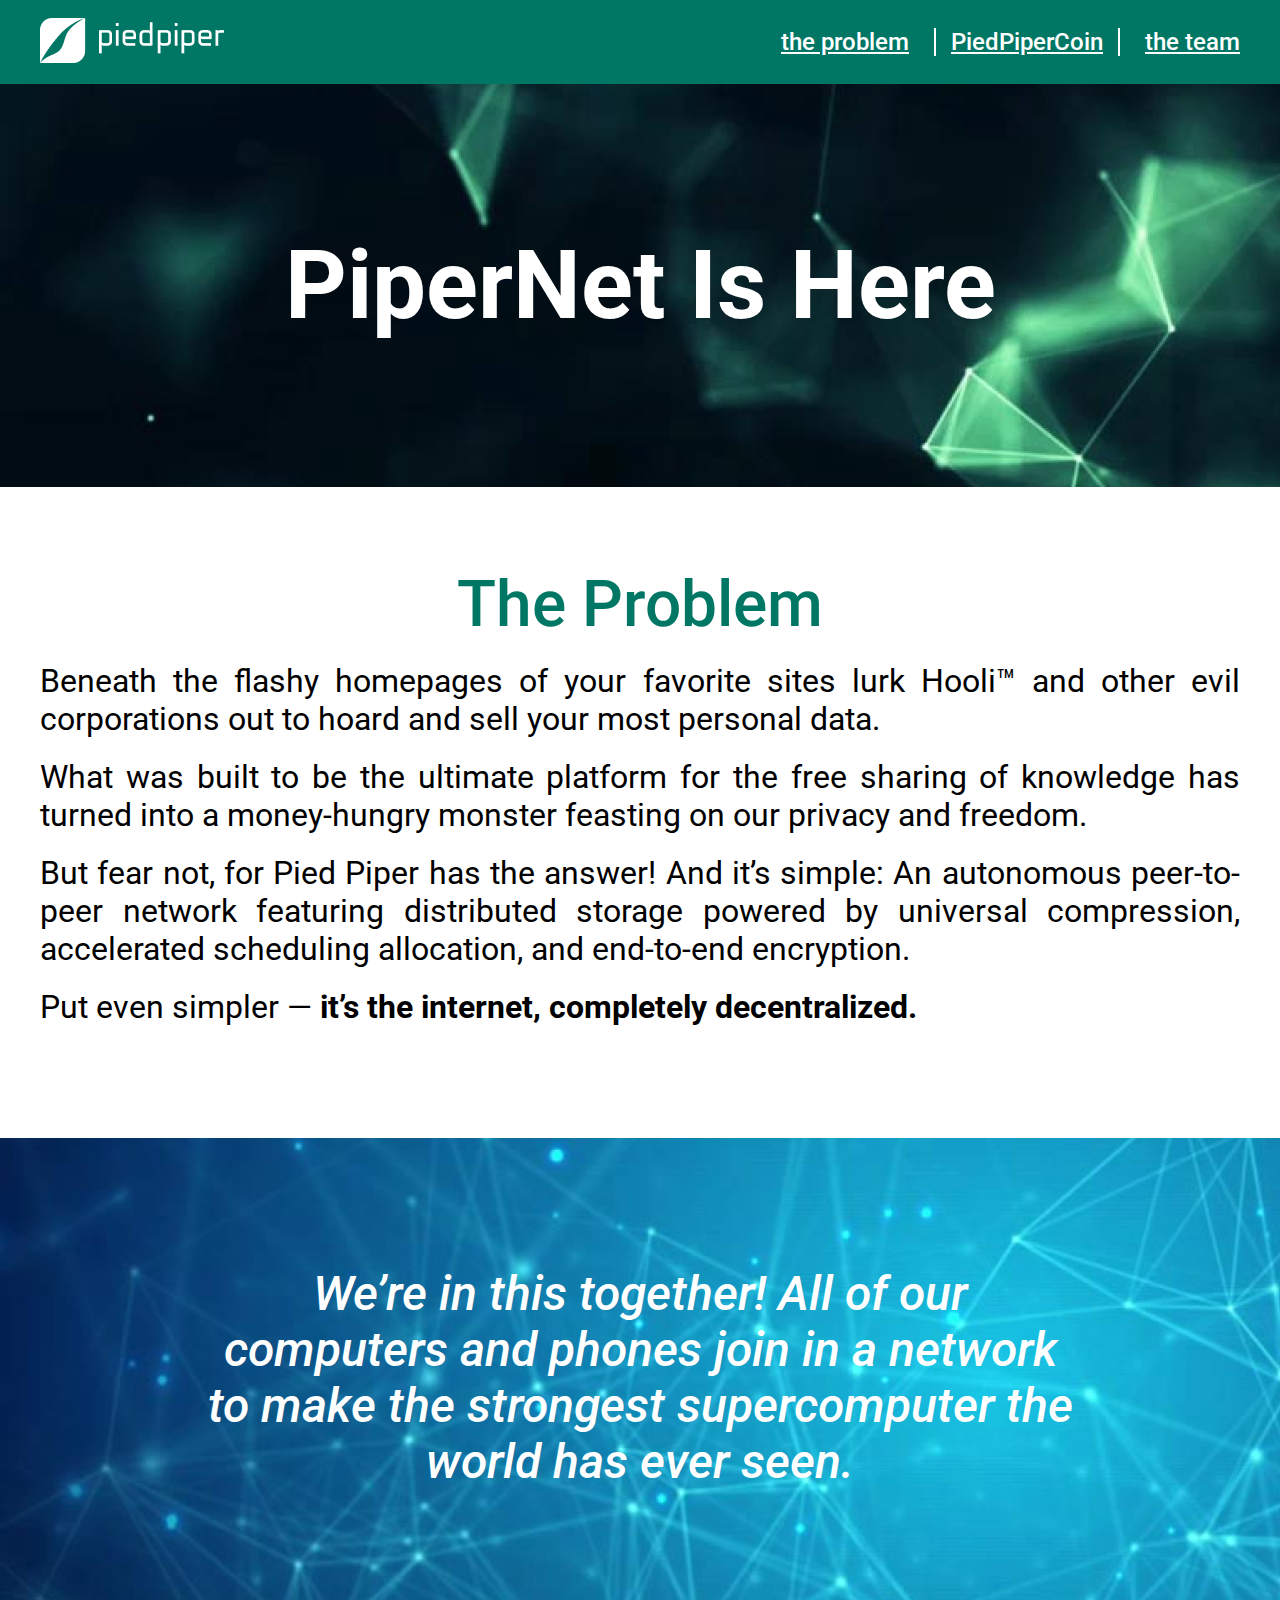
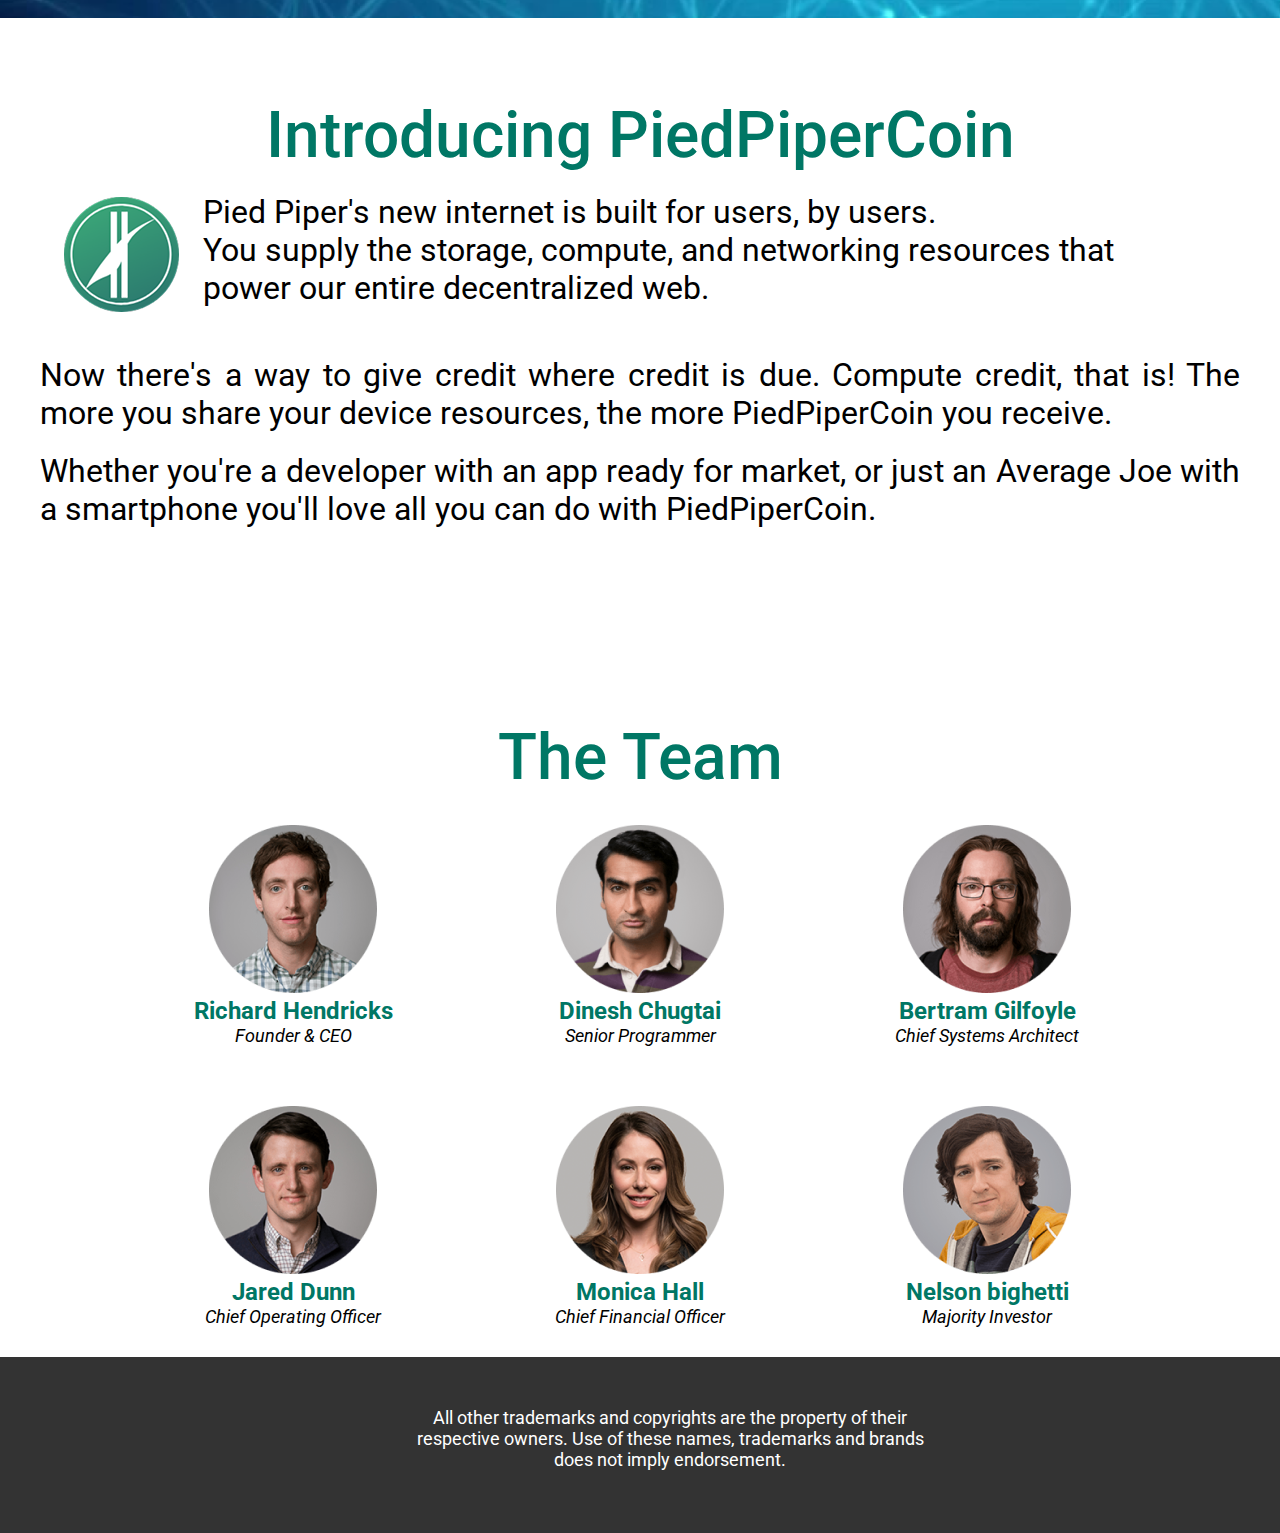
<file: index.html>
<!DOCTYPE html>
<html lang="en">

<head>
    <meta charset="UTF-8">
    <meta http-equiv="X-UA-Compatible" content="IE=edge">
    <meta name="viewport" content="width=device-width, initial-scale=1.0">
    <title>Pipernet</title>
    <link rel="stylesheet" href="pipernet.css">
    <link rel="icon" href="./picture/favicon.ico">

    <link rel="preconnect" href="https://fonts.googleapis.com">
    <link rel="preconnect" href="https://fonts.gstatic.com" crossorigin>
    <link href="https://fonts.googleapis.com/css2?family=Roboto:ital,wght@0,100..900;1,100..900&display=swap"
        rel="stylesheet">

    <script defer src="./js/header-menu.js"></script>
</head>

<body>
    <div class="main_wrapper">

        <header class="header">
            <div class="header__content">
                <div class="image">
                    <a href="piepernet.html">
                        <img class="logo" src="picture/logo.png">
                    </a>
                </div>


                <button class="header__burger-btn" id="burger">
                    <span></span><span></span><span></span>
                </button>

                <nav class="nav">
                    <ul class="menu__list">
                        <li class="menu__link">
                            <a href="#problem" class="problem"> the problem </a>
                        </li>
                        <li class="menu__link">
                            <a href="#coin" class="coin"> PiedPiperCoin</a>
                        </li>
                        <li class="menu__link">
                            <a href="#team" class="tean"> the team </a>
                        </li>
                    </ul>
                </nav>
            </div>
        </header>

        <main class="main">

            <section class="title">
                <div class="here">
                    <h1> PiperNet Is Here </h1>
                </div>
            </section>

            <section id="problem" class="mean__content marginTop">
                <h2 class="slyleh"> The Problem </h2>
                <div class="text">
                    <p>
                        Beneath the flashy homepages of your favorite sites lurk Hooli™ and other evil corporations
                        out
                        to hoard and sell your most personal data.
                    </p>
                    <p>
                        What was built to be the ultimate platform for the free sharing of knowledge has turned into
                        a
                        money-hungry monster feasting on our privacy and freedom.
                    </p>
                    <p>
                        But fear not, for Pied Piper has the answer! And it’s simple: An autonomous peer-to-peer
                        network
                        featuring distributed storage powered by universal compression, accelerated scheduling
                        allocation, and end-to-end encryption.
                    </p>
                    <p>
                        Put even simpler — <strong> it’s the internet, completely decentralized. </strong>
                    </p>
                </div>
            </section>

            <section class="citate">
                <p class="pcitate">
                    We’re in this together! All of our <br>
                    computers and phones join in a network <br>
                    to make the strongest supercomputer the <br>
                    world has ever seen.
                </p>
            </section>

            <section id="coin" class="mean__content marginTop">
                <h2 class="slyleh"> Introducing PiedPiperCoin </h2>

                <div class="textlogo">
                    <img src="./picture/PPCLogo.png" class="logomeantwo" alt="">
                    <div class="text">
                        <p> Pied Piper's new internet is built for users, by users. <br>
                            You supply the storage, compute, and networking resources that <br>
                            power our entire decentralized web.
                        </p>
                    </div>
                </div>

                <div class="text">
                    <p>
                        Now there's a way to give credit where credit is due. Compute credit, that is! The more you
                        share your device resources, the more PiedPiperCoin you receive.
                    </p>
                    <p>
                        Whether you're a developer with an app ready for market, or just an Average Joe with a
                        smartphone you'll love all you can do with PiedPiperCoin.
                    </p>
                </div>
            </section>

            <section id="team" class="team__block__content marginTop">
                <h2 class="slyleh"> The Team </h2>

                <div class="team">

                    <div class="elem">
                        <img class="teamphoto" src="./picture/team/team1.png" alt="1" />
                        <h3 class="flname">Richard Hendricks</h3>
                        <p class="worker"> Founder & CEO</p>
                    </div>

                    <div class="elem">
                        <img class="teamphoto" src="./picture/team/team2.png" alt="2" />
                        <h3 class="flname"> Dinesh Chugtai </h3>
                        <p class="worker"> Senior Programmer</p>
                    </div>

                    <div class="elem">
                        <img class="teamphoto" src="./picture/team/team3.png" alt="3" />
                        <h3 class="flname"> Bertram Gilfoyle</h3>
                        <p class="worker">Chief Systems Architect</p>
                    </div>

                    <div class="elem">
                        <img class="teamphoto" src="./picture/team/team4.png" alt="4" />
                        <h3 class="flname"> Jared Dunn</h3>
                        <p class="worker">Chief Operating Officer</p>
                    </div>

                    <div class="elem">
                        <img class="teamphoto" src="./picture/team/team5.png" alt="5" />
                        <h3 class="flname"> Monica Hall</h3>
                        <p class="worker">Chief Financial Officer</p>
                    </div>

                    <div class="elem">
                        <img class="teamphoto" src="./picture/team/team6.png" alt="6" />
                        <h3 class="flname"> Nelson bighetti</h3>
                        <p class="worker">Majority Investor</p>
                    </div>
                </div>
            </section>

        </main>

        <footer class="footer">
            <div class="footer__content">
                <div class="par-footer">
                    All other trademarks and copyrights are the property of their <br>
                    respective owners. Use of these names, trademarks and brands <br>
                    does not imply endorsement.
                </div>
            </div>
        </footer>

    </div>
</body>
</file>
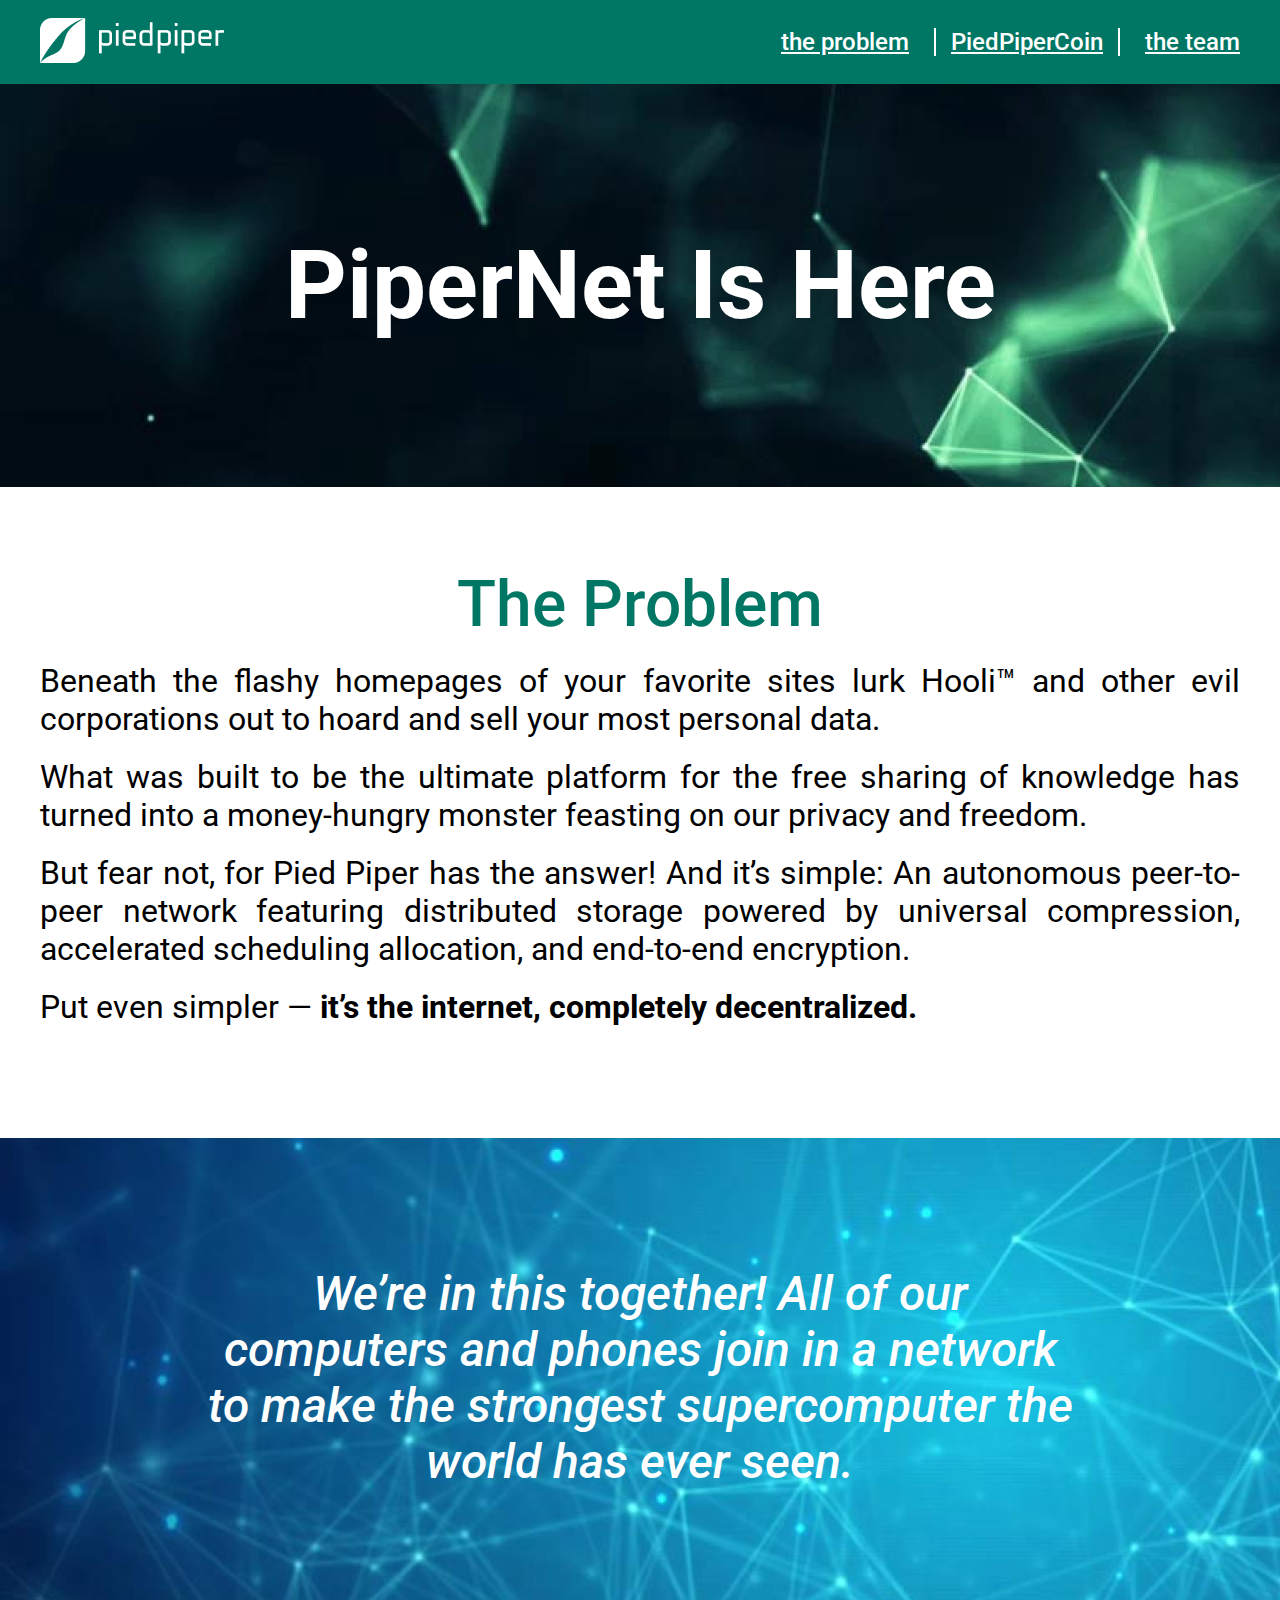
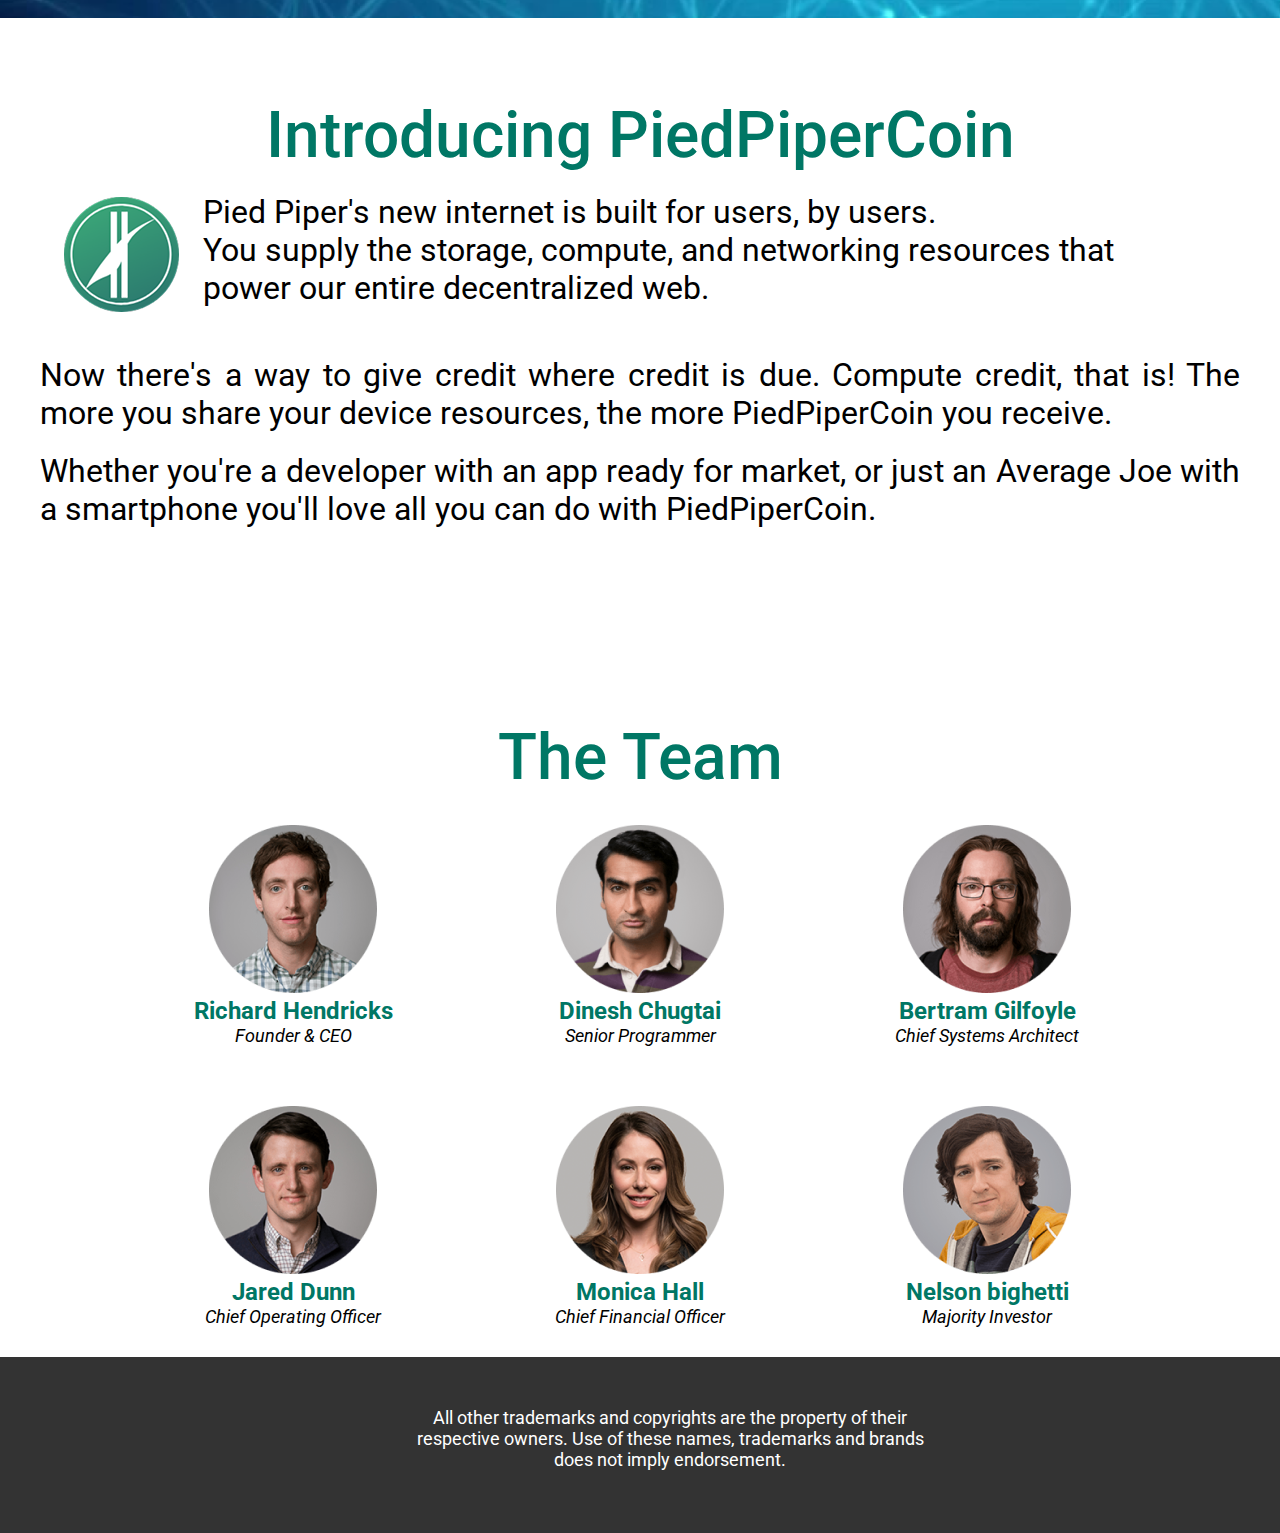
<file: piepernet.html>
<!DOCTYPE html>
<html lang="en">

<head>
    <meta charset="UTF-8">
    <meta http-equiv="X-UA-Compatible" content="IE=edge">
    <meta name="viewport" content="width=device-width, initial-scale=1.0">
    <title>Pipernet</title>
    <link rel="stylesheet" href="pipernet.css">
    <link rel="icon" href="./picture/favicon.ico">

    <link rel="preconnect" href="https://fonts.googleapis.com">
    <link rel="preconnect" href="https://fonts.gstatic.com" crossorigin>
    <link href="https://fonts.googleapis.com/css2?family=Roboto:ital,wght@0,100..900;1,100..900&display=swap"
        rel="stylesheet">

    <script defer src="./js/header-menu.js"></script>
</head>

<body>
    <div class="main_wrapper">

        <header class="header">
            <div class="header__content">
                <div class="image">
                    <a href="piepernet.html">
                        <img class="logo" src="picture/logo.png">
                    </a>
                </div>


                <button class="header__burger-btn" id="burger">
                    <span></span><span></span><span></span>
                </button>

                <nav class="nav">
                    <ul class="menu__list">
                        <li class="menu__link">
                            <a href="#problem" class="problem"> the problem </a>
                        </li>
                        <li class="menu__link">
                            <a href="#coin" class="coin"> PiedPiperCoin</a>
                        </li>
                        <li class="menu__link">
                            <a href="#team" class="tean"> the team </a>
                        </li>
                    </ul>
                </nav>
            </div>
        </header>

        <main class="main">

            <section class="title">
                <div class="here">
                    <h1> PiperNet Is Here </h1>
                </div>
            </section>

            <section id="problem" class="mean__content marginTop">
                <h2 class="slyleh"> The Problem </h2>
                <div class="text">
                    <p>
                        Beneath the flashy homepages of your favorite sites lurk Hooli™ and other evil corporations
                        out
                        to hoard and sell your most personal data.
                    </p>
                    <p>
                        What was built to be the ultimate platform for the free sharing of knowledge has turned into
                        a
                        money-hungry monster feasting on our privacy and freedom.
                    </p>
                    <p>
                        But fear not, for Pied Piper has the answer! And it’s simple: An autonomous peer-to-peer
                        network
                        featuring distributed storage powered by universal compression, accelerated scheduling
                        allocation, and end-to-end encryption.
                    </p>
                    <p>
                        Put even simpler — <strong> it’s the internet, completely decentralized. </strong>
                    </p>
                </div>
            </section>

            <section class="citate">
                <p class="pcitate">
                    We’re in this together! All of our <br>
                    computers and phones join in a network <br>
                    to make the strongest supercomputer the <br>
                    world has ever seen.
                </p>
            </section>

            <section id="coin" class="mean__content marginTop">
                <h2 class="slyleh"> Introducing PiedPiperCoin </h2>

                <div class="textlogo">
                    <img src="./picture/PPCLogo.png" class="logomeantwo" alt="">
                    <div class="text">
                        <p> Pied Piper's new internet is built for users, by users. <br>
                            You supply the storage, compute, and networking resources that <br>
                            power our entire decentralized web.
                        </p>
                    </div>
                </div>

                <div class="text">
                    <p>
                        Now there's a way to give credit where credit is due. Compute credit, that is! The more you
                        share your device resources, the more PiedPiperCoin you receive.
                    </p>
                    <p>
                        Whether you're a developer with an app ready for market, or just an Average Joe with a
                        smartphone you'll love all you can do with PiedPiperCoin.
                    </p>
                </div>
            </section>

            <section id="team" class="team__block__content marginTop">
                <h2 class="slyleh"> The Team </h2>

                <div class="team">

                    <div class="elem">
                        <img class="teamphoto" src="./picture/team/team1.png" alt="1" />
                        <h3 class="flname">Richard Hendricks</h3>
                        <p class="worker"> Founder & CEO</p>
                    </div>

                    <div class="elem">
                        <img class="teamphoto" src="./picture/team/team2.png" alt="2" />
                        <h3 class="flname"> Dinesh Chugtai </h3>
                        <p class="worker"> Senior Programmer</p>
                    </div>

                    <div class="elem">
                        <img class="teamphoto" src="./picture/team/team3.png" alt="3" />
                        <h3 class="flname"> Bertram Gilfoyle</h3>
                        <p class="worker">Chief Systems Architect</p>
                    </div>

                    <div class="elem">
                        <img class="teamphoto" src="./picture/team/team4.png" alt="4" />
                        <h3 class="flname"> Jared Dunn</h3>
                        <p class="worker">Chief Operating Officer</p>
                    </div>

                    <div class="elem">
                        <img class="teamphoto" src="./picture/team/team5.png" alt="5" />
                        <h3 class="flname"> Monica Hall</h3>
                        <p class="worker">Chief Financial Officer</p>
                    </div>

                    <div class="elem">
                        <img class="teamphoto" src="./picture/team/team6.png" alt="6" />
                        <h3 class="flname"> Nelson bighetti</h3>
                        <p class="worker">Majority Investor</p>
                    </div>
                </div>
            </section>

        </main>

        <footer class="footer">
            <div class="footer__content">
                <div class="par-footer">
                    All other trademarks and copyrights are the property of their <br>
                    respective owners. Use of these names, trademarks and brands <br>
                    does not imply endorsement.
                </div>
            </div>
        </footer>

    </div>
</body>
</file>
<file: pipernet.css>
* {
    margin: 0;
    padding: 0;
}

html,
body {
    height: 100%;
    background: #ffffff;
    font-family: "Roboto", sans-serif;
    font-weight: 300;
    color: #060606;
}

[class*="__content"] {
    max-width: 1200px;
    margin: 0 auto;
    padding: 0px 15px;
}

.main_wrapper {
    min-height: 100%;
    width: 100%;
    margin: 0 auto;
    display: flex;
    flex-direction: column;
    overflow: clip;
}

.main {
    flex: 1 1 auto;
    display: flex;
    flex-direction: column;
    align-items: center;
}

/* ############################################################# */
/* header ###################################################### */
.header {
    position: fixed;
    top: 0;
    left: 0;
    z-index: 0;
    height: 84px;
    width: 100%;
    background: #007765;
}

.header__content {
    max-width: 1200px;
    height: 100%;
    margin: 0 auto;
    display: flex;
    justify-content: space-between;
    align-items: center;
    flex-direction: row;
}

.image {
    display: flex;
    justify-content: center;
    align-items: center;
    z-index: 4;
}

.nav {
    display: flex;
    justify-content: center;
    align-items: center;
}

.nav a {
    font-family: 'Roboto';
    font-style: normal;
    font-weight: 500;
    font-size: 24px;

    color: #FFFFFF;
    justify-content: right;
    text-align: right;
}

.menu__list {
    display: flex;
    justify-content: center;
    align-items: center;
    flex-direction: row;
}

.menu__link {
    display: flex;
    align-items: center;
    justify-content: center;
    text-align: center;
    text-decoration: none;
    list-style-type: none;
}

.coin {
    margin: 0 10px;
}

.coin::before {
    content: '';
    width: 1px;
    height: 29px;
    background: #ffffff;
    margin: 0 15px;
    padding: 0 1px;
}

.coin::after {
    content: '';
    width: 1px;
    height: 29px;
    background: #ffffff;
    margin: 0 15px;
    padding: 0 1px;
}

/* burger ##################################### */

.header__burger-btn {
    width: 48px;
    height: 48px;
    border: none;
    background: #007765;
    position: relative;
    display: none;
    z-index: 6;
}

.header__burger-btn span {
    position: absolute;
    width: 40px;
    height: 4px;
    background: #022203;
    left: 2px;
    transition: transform .5s, opacity .5, background-color .5s;
}

.header__burger-btn span:nth-child(1) {
    transform: translateY(-15px);
}

.header__burger-btn span:nth-child(3) {
    transform: translateY(15px);
}


.header.open .header__burger-btn span {
    background-color: #ffffff;
}

.header.open .header__burger-btn span:nth-child(1) {
    transform: translateY(0) rotate(45deg);
}

.header.open .header__burger-btn span:nth-child(2) {
    opacity: 0;
}

.header.open .header__burger-btn span:nth-child(3) {
    transform: translateY(0) rotate(-45deg);
}

@media (max-width: 992px) {

    .header__burger-btn {
        display: block;
        position: absolute;
        right: 20px;
    }

    .nav {
        position: absolute;
        display: flex;
        justify-content: center;
        left: -450px;
        top: 0;
        width: 400px;
        height: 400px;
        background: #02221df0;
        padding: 80px 20px 20px 20px;
        transition: transform .8s;
    }

    .menu__list {
        display: block;
    }

    .menu__link {
        display: flex;
        align-items: center;
        justify-content: center;
        text-align: center;
        margin: 15px 0;
    }

    .header.open .nav {
        transform: translateX(100%);
    }
}


/* ###################################################### */
/* title ################################################ */
.title {
    background-image: url('./picture/main.png');
    background-size: cover;
    width: 100%;
    height: 403px;
    margin-top: 84px;
}

.title .here {
    display: flex;
    align-items: center;
    justify-content: center;
    height: 100%;
    text-align: center;
    font-size: 48px;
    line-height: 83px;
    color: #FFFFFF;
}

.slyleh {
    font-family: 'Roboto';
    font-style: normal;
    font-weight: 500;
    font-size: 64px;
    text-align: center;
    margin-bottom: 0px;
    color: #007765;
    margin: 0px;
}

.text p {
    font-family: 'Roboto';
    font-style: normal;
    font-weight: 400;
    font-size: 32px;
    margin: 20px 0px;
    color: #000000;
}

/* ###################################################################### */
/* mean and citate ###################################################### */

.marginTop {
    padding-top: 80px;
}

.mean__content {
    display: flex;
    justify-content: center;
    text-align: justify;
    flex-direction: column;
    margin-bottom: 92px;
}

.citate {
    background-image: url('./picture/citate.png');
    background-size: cover;
    width: 100%;
}

.pcitate {
    padding: 128px 0;
    font-family: 'Roboto';
    font-style: italic;
    font-weight: 500;
    font-size: 48px;
    line-height: 56px;
    text-align: center;
    color: #FFFFFF;
}

.textlogo {
    display: inline-flex;
}

.logomeantwo {
    padding: 24px;
    width: 115px;
    height: 115px;
}

/* ###################################################################### */
/* team ################################################################# */
.team {
    justify-content: center;
    text-align: center;
}

.elem {
    display: inline-block;
    margin: 30px;
    width: 283px;
}

.teamphoto {
    width: 168px;
    height: 168px;
}

.flname {
    font-weight: 700;
    font-size: 24px;
    color: #007765;
}

.worker {
    font-family: 'Roboto';
    font-style: italic;
    font-weight: 400;
    font-size: 18px;
    line-height: 21px;
    text-align: center;
    color: #000000;
}

/* ###################################################################### */
/* footer ############################################################### */
.footer {
    background: #333333;
    height: 176px;
    width: 100%;
}

.footer__content {
    max-width: 1200px;
    height: 100%;
}

.par-footer {
    color: #FFFFFF;
    font-family: 'Roboto';
    font-style: normal;
    font-weight: 400;
    font-size: 18px;
    line-height: 21px;
    padding: 50px 0 0 60px;
    text-align: center;
}

/* ###################################################################### */
/* media ############################################################### */


@media (max-width: 992px) {
    .slyleh {
        font-size: 44px;
    }
    p {
        font-family: 'Roboto';
        font-style: normal;
        font-weight: 400;
        font-size: 22px;
        color: #000000;
    }
    .pcitate {
        font-size: 38px;
        line-height: 46px;
        padding: 60px 15px;
    }
}








































































/* ======= */
/* 
html,
body {
    height: 100%;
    background: #ffffff;
    font-family: "Montserrat";
    font-weight: 300;
    color: #060606;
    margin: 0;
    padding: 0;
}

.main_wrapper {
    min-height: 100%;
    width: 100%;
    margin: 0 auto;
    display: flex;
    flex-direction: column;
    overflow: clip;
}

.main {
    flex: 1 1 auto;
} */



/* ######################################################################## */
/* header ################################################################# */
/* 
.header {
    position: fixed;
    top: 0;
    left: 0;
    z-index: 0;
    height: 84px;
    width: 100%;
    background: #007765;
}

.header__content {
    max-width: 1200px;
    height: 100%;
    margin: 0 auto;
    display: flex;
    justify-content: space-between;
    align-items: center;
    flex-direction: row;
}

.image {
    display: flex;
    justify-content: center;
    align-items: center;
    z-index: 4;
}

.nav {
    display: flex;
    justify-content: center;
    align-items: center;
}

.nav a {
    font-family: 'Roboto';
    font-style: normal;
    font-weight: 500;
    font-size: 24px;

    color: #FFFFFF;
    justify-content: right;
    text-align: right;
}

.menu__list {
    display: flex;
    justify-content: center;
    align-items: center;
    flex-direction: row;
}

.menu__link {
    display: flex;
    align-items: center;
    justify-content: center;
    text-align: center;
    text-decoration: none;
    list-style-type: none;
}

.coin {
    margin: 0 10px;
}

.coin::before {
    content: '';
    width: 1px;
    height: 29px;
    background: #ffffff;
    margin: 0 15px;
    padding: 0 1px;
}

.coin::after {
    content: '';
    width: 1px;
    height: 29px;
    background: #ffffff;
    margin: 0 15px;
    padding: 0 1px;
} */

/* burger ##################################### */

/* 
.header__burger-btn {
    width: 48px;
    height: 48px;
    border: none;
    background: #007765;
    position: relative;
    display: none;
    z-index: 6;
}

.header__burger-btn span {
    position: absolute;
    width: 40px;
    height: 4px;
    background: #022203;
    left: 2px;
    transition: transform .5s, opacity .5, background-color .5s;
}

.header__burger-btn span:nth-child(1) {
    transform: translateY(-15px);
}

.header__burger-btn span:nth-child(3) {
    transform: translateY(15px);
}


.header.open .header__burger-btn span {
    background-color: #ffffff;
}

.header.open .header__burger-btn span:nth-child(1) {
    transform: translateY(0) rotate(45deg);
}

.header.open .header__burger-btn span:nth-child(2) {
    opacity: 0;
}

.header.open .header__burger-btn span:nth-child(3) {
    transform: translateY(0) rotate(-45deg);
}

@media (max-width: 992px) {

    .header__burger-btn {
        display: block;
        position: absolute;
        right: 20px;
    }

    .nav {
        position: absolute;
        display: flex;
        justify-content: center;
        left: -350px;
        top: 0;
        width: 300px;
        background: #02221d;
        padding: 80px 20px 20px 20px;
        transition: transform .8s;
    }

    .menu__list {
        display: block;
    }

    .menu__link {
        display: flex;
        align-items: center;
        justify-content: center;
        text-align: center;
        margin: 15px 0;
    }

    .header.open .nav {
        transform: translateX(100%);
    }
}  */

/* ###################################################################### */
/* title ################################################################ */
/* 
.title {
    background-image: url('./picture/main.png');
}

.title .here {
    text-align: center;
    padding: 160px 0;
    font-size: larger;
    font-weight: 900;
    color: #FFFFFF;
}

.slyleh {
    font-family: 'Roboto';
    font-style: normal;
    font-weight: 500;
    font-size: 64px;
    text-align: center;
    margin-bottom: 0px;
    color: #007765;
}

.text p {
    font-family: 'Roboto';
    font-style: normal;
    font-weight: 400;
    font-size: 32px;
    color: #000000;
} */

/* ###################################################################### */
/* mean and citate ###################################################### */
/* 
.mean__content {
    display: flex;
    justify-content: center;
    text-align: justify;
    flex-direction: column;
}

.citate {
    background: url('./picture/citate.png');
}

.pcitate {
    padding: 128px 0;
    font-family: 'Roboto';
    font-style: italic;
    font-weight: 500;
    font-size: 48px;
    line-height: 56px;
    text-align: center;
    color: #FFFFFF;
}

.textlogo {
    display: inline-flex;
}

.logomeantwo {
    padding: 24px;
    width: 115px;
    height: 115px;
}

.text p {
    font-family: 'Roboto';
    font-style: normal;
    font-weight: 400;
    font-size: 32px;
    color: #000000;
} */

/* ###################################################################### */
/* team ################################################################# */
/* 
.team {
    justify-content: center;
    text-align: center;
}

.elem {
    display: inline-block;
    margin: 30px;
    width: 283px;
}

.teamphoto {
    width: 168px;
    height: 168px;
}

.flname {
    font-weight: 700;
    font-size: 24px;
    color: #007765;
}

.worker {
    font-family: 'Roboto';
    font-style: italic;
    font-weight: 400;
    font-size: 18px;
    line-height: 21px;
    text-align: center;
    color: #000000;
} */

/* ###################################################################### */
/* footer ############################################################### */
/* 
.footer {
    background: #333333;
    height: 176px;
    width: 100%;
}

.footer__content {
    max-width: 1200px;
    height: 100%;
}

.par-footer {
    color: #FFFFFF;
    font-family: 'Roboto';
    font-style: normal;
    font-weight: 400;
    font-size: 18px;
    line-height: 21px;
    padding: 50px 0 0 60px;
    text-align: center;
} */

/* ###################################################################### */
/* media ############################################################### */
/* 
@media (max-width: 992px) {
    .slyleh {
        font-size: 44px;
    }
    p {
        font-family: 'Roboto';
        font-style: normal;
        font-weight: 400;
        font-size: 22px;
        color: #000000;
    }
    .pcitate {
        font-size: 38px;
        line-height: 46px;
        padding: 60px 15px;
    }
} */
</file>
